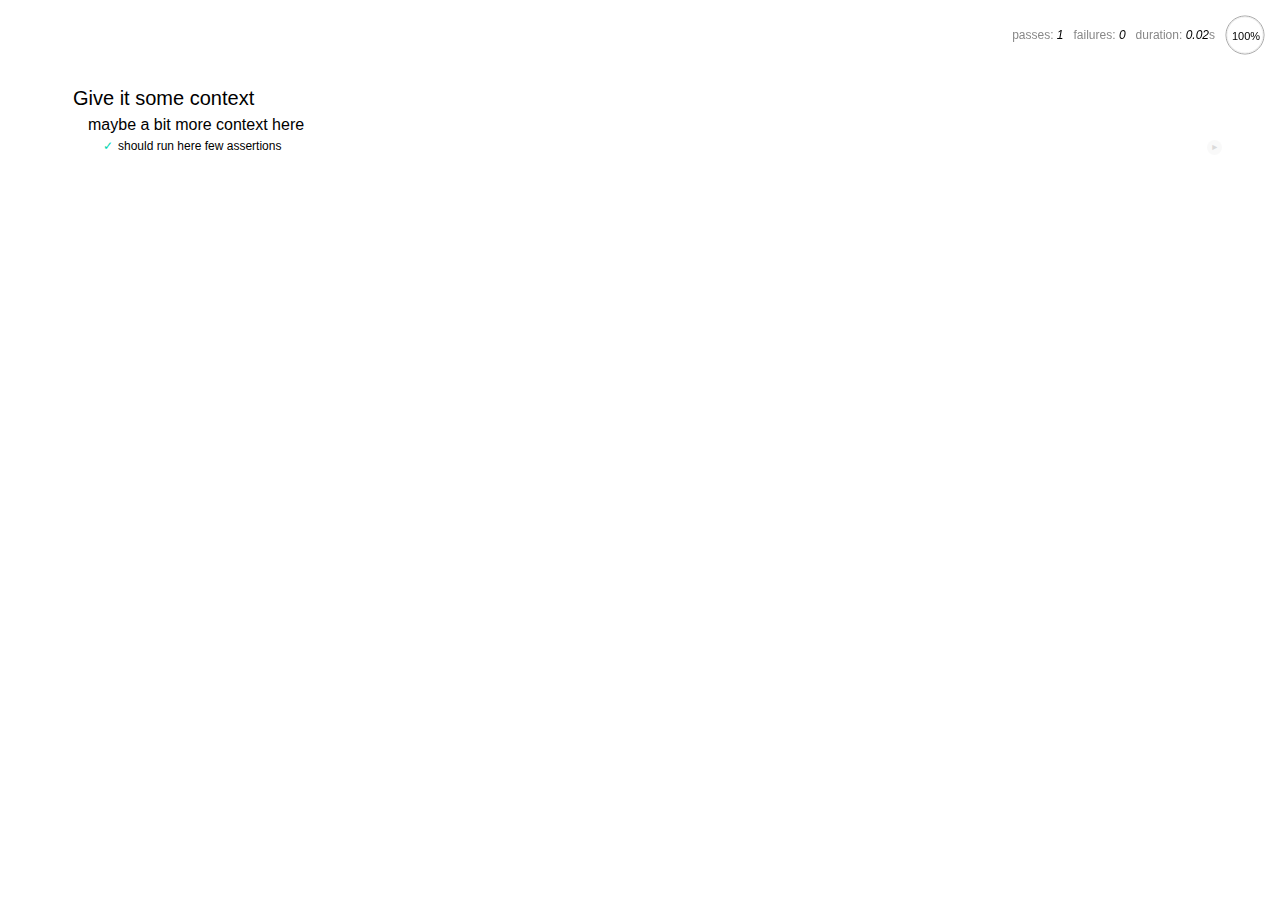
<file: test/index.html>
<!doctype html>
<head>
    <meta charset="utf-8">
    <meta http-equiv="X-UA-Compatible" content="IE=edge,chrome=1">
    <title>Mocha Spec Runner</title>
    <link rel="stylesheet" href="lib/mocha/mocha.css">
</head>
<body>
    <div id="mocha"></div>
    <script src="lib/mocha/mocha.js"></script>
    <script>mocha.setup('bdd')</script>
    <!-- assertion framework -->
    <script src="lib/chai.js"></script>
    <script>var expect = chai.expect</script>

    <!-- include source files here... -->

    <!-- include spec files here... -->
    <script src="spec/test.js"></script>

    <script>mocha.run()</script>
</body>
</html>
</file>
<file: test/lib/mocha/mocha.css>
@charset "utf-8";

body {
  font: 20px/1.5 "Helvetica Neue", Helvetica, Arial, sans-serif;
  padding: 60px 50px;
}

#mocha ul, #mocha li {
  margin: 0;
  padding: 0;
}

#mocha ul {
  list-style: none;
}

#mocha h1, #mocha h2 {
  margin: 0;
}

#mocha h1 {
  margin-top: 15px;
  font-size: 1em;
  font-weight: 200;
}

#mocha h1 a {
  text-decoration: none;
  color: inherit;
}

#mocha h1 a:hover {
  text-decoration: underline;
}

#mocha .suite .suite h1 {
  margin-top: 0;
  font-size: .8em;
}

.hidden {
  display: none;
}

#mocha h2 {
  font-size: 12px;
  font-weight: normal;
  cursor: pointer;
}

#mocha .suite {
  margin-left: 15px;
}

#mocha .test {
  margin-left: 15px;
  overflow: hidden;
}

#mocha .test.pending:hover h2::after {
  content: '(pending)';
  font-family: arial;
}

#mocha .test.pass.medium .duration {
  background: #C09853;
}

#mocha .test.pass.slow .duration {
  background: #B94A48;
}

#mocha .test.pass::before {
  content: '✓';
  font-size: 12px;
  display: block;
  float: left;
  margin-right: 5px;
  color: #00d6b2;
}

#mocha .test.pass .duration {
  font-size: 9px;
  margin-left: 5px;
  padding: 2px 5px;
  color: white;
  -webkit-box-shadow: inset 0 1px 1px rgba(0,0,0,.2);
  -moz-box-shadow: inset 0 1px 1px rgba(0,0,0,.2);
  box-shadow: inset 0 1px 1px rgba(0,0,0,.2);
  -webkit-border-radius: 5px;
  -moz-border-radius: 5px;
  -ms-border-radius: 5px;
  -o-border-radius: 5px;
  border-radius: 5px;
}

#mocha .test.pass.fast .duration {
  display: none;
}

#mocha .test.pending {
  color: #0b97c4;
}

#mocha .test.pending::before {
  content: '◦';
  color: #0b97c4;
}

#mocha .test.fail {
  color: #c00;
}

#mocha .test.fail pre {
  color: black;
}

#mocha .test.fail::before {
  content: '✖';
  font-size: 12px;
  display: block;
  float: left;
  margin-right: 5px;
  color: #c00;
}

#mocha .test pre.error {
  color: #c00;
  max-height: 300px;
  overflow: auto;
}

#mocha .test pre {
  display: block;
  float: left;
  clear: left;
  font: 12px/1.5 monaco, monospace;
  margin: 5px;
  padding: 15px;
  border: 1px solid #eee;
  border-bottom-color: #ddd;
  -webkit-border-radius: 3px;
  -webkit-box-shadow: 0 1px 3px #eee;
  -moz-border-radius: 3px;
  -moz-box-shadow: 0 1px 3px #eee;
}

#mocha .test h2 {
  position: relative;
}

#mocha .test a.replay {
  position: absolute;
  top: 3px;
  right: 0;
  text-decoration: none;
  vertical-align: middle;
  display: block;
  width: 15px;
  height: 15px;
  line-height: 15px;
  text-align: center;
  background: #eee;
  font-size: 15px;
  -moz-border-radius: 15px;
  border-radius: 15px;
  -webkit-transition: opacity 200ms;
  -moz-transition: opacity 200ms;
  transition: opacity 200ms;
  opacity: 0.3;
  color: #888;
}

#mocha .test:hover a.replay {
  opacity: 1;
}

#mocha-report.pass .test.fail {
  display: none;
}

#mocha-report.fail .test.pass {
  display: none;
}

#mocha-error {
  color: #c00;
  font-size: 1.5  em;
  font-weight: 100;
  letter-spacing: 1px;
}

#mocha-stats {
  position: fixed;
  top: 15px;
  right: 10px;
  font-size: 12px;
  margin: 0;
  color: #888;
}

#mocha-stats .progress {
  float: right;
  padding-top: 0;
}

#mocha-stats em {
  color: black;
}

#mocha-stats a {
  text-decoration: none;
  color: inherit;
}

#mocha-stats a:hover {
  border-bottom: 1px solid #eee;
}

#mocha-stats li {
  display: inline-block;
  margin: 0 5px;
  list-style: none;
  padding-top: 11px;
}

code .comment { color: #ddd }
code .init { color: #2F6FAD }
code .string { color: #5890AD }
code .keyword { color: #8A6343 }
code .number { color: #2F6FAD }
</file>
